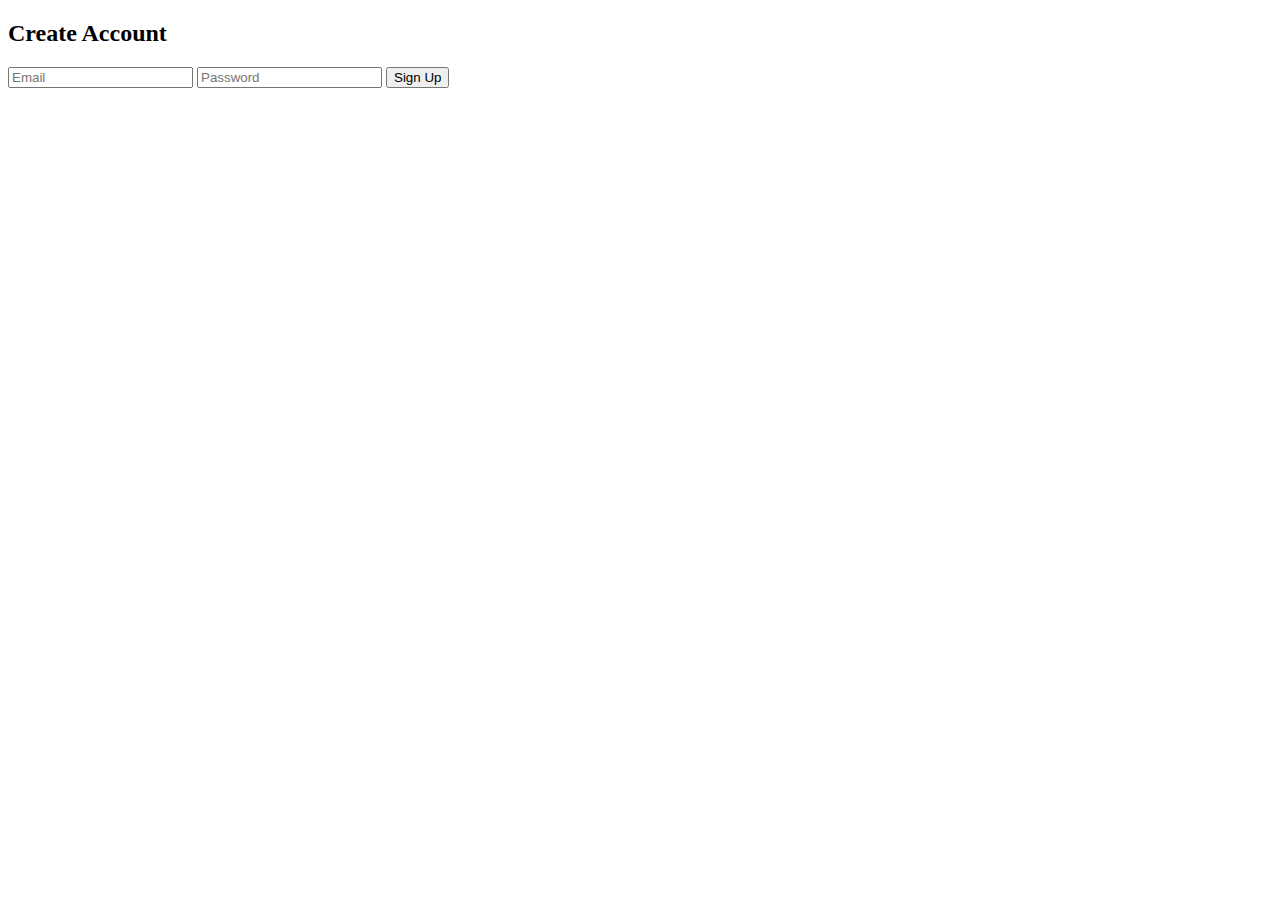
<file: signup.html>
<!DOCTYPE html>
<html>
<head>
  <title>Sign Up</title>
</head>
<body>

<h2>Create Account</h2>

<input type="email" id="email" placeholder="Email">
<input type="password" id="password" placeholder="Password">
<button id="signupBtn">Sign Up</button>

<script type="module" src="js/auth.js"></script>
</body>
</html>
</file>
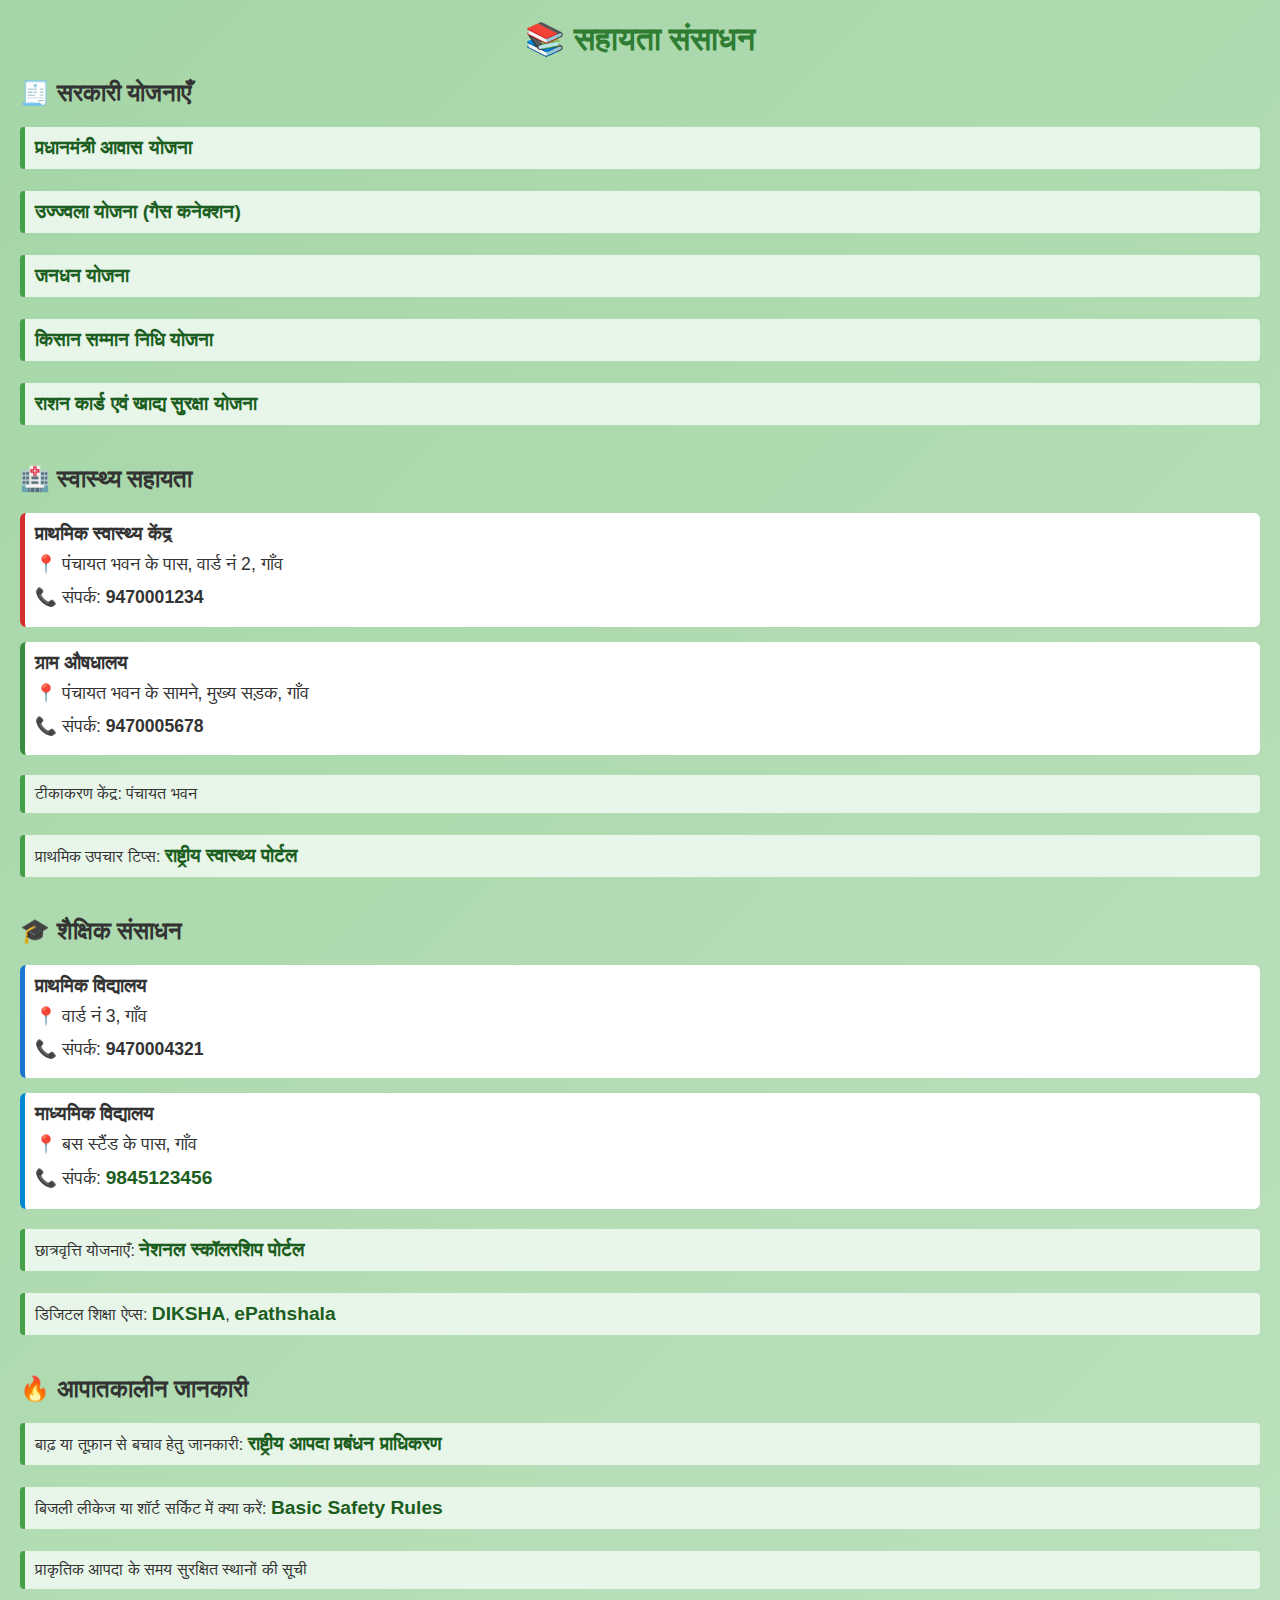
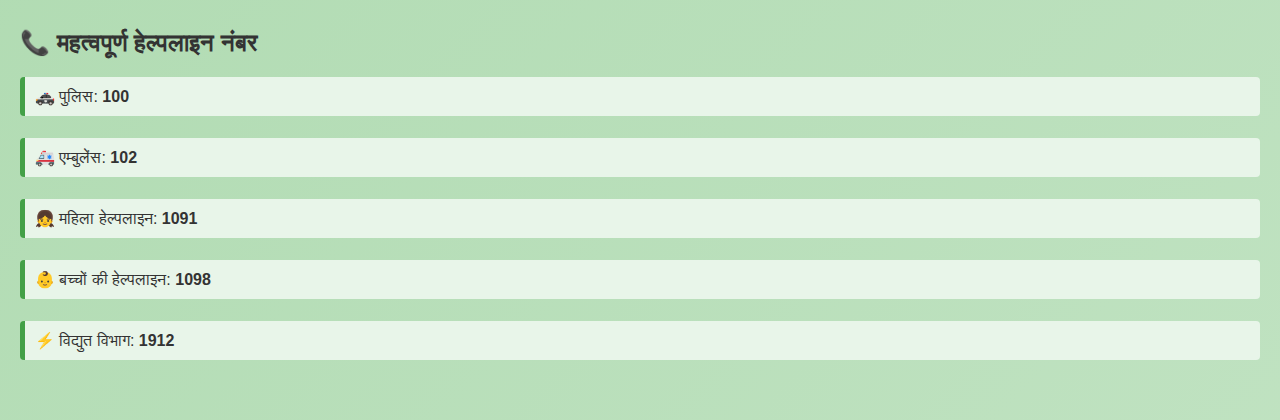
<file: village-resources.html>
<html lang="hi">
<head>
  <meta charset="UTF-8">
  <meta name="viewport" content="width=device-width, initial-scale=1.0">
  <title>सहायता संसाधन</title>
  <link rel="stylesheet" href="style.css">
  <style>
    body {
      font-family: 'Noto Sans Devanagari', sans-serif;
      background-color: #f9fbe7;
      color: #333;
      padding: 20px;
    }
    h1 {
      text-align: center;
      color: #2e7d32;
    }
    section {
      margin-bottom: 30px;
    }
    ul {
      list-style-type: none;
      padding-left: 0;
    }
    li {
      margin-bottom: 10px;
      background: #e8f5e9;
      padding: 10px;
      border-left: 5px solid #43a047;
      border-radius: 4px;
    }
    a {
      color: #1b5e20;
      text-decoration: none;
      font-weight: bold;
    }
    a:hover {
      text-decoration: underline;
    }
  </style>
</head>
<body>
  <h1>📚 सहायता संसाधन</h1>

  <section>
    <h2>🧾 सरकारी योजनाएँ</h2>
    <ul>
      <li><a href="https://pmaymis.gov.in/" target="_blank">प्रधानमंत्री आवास योजना</a></li>
      <li><a href="https://pmuy.gov.in/" target="_blank">उज्ज्वला योजना (गैस कनेक्शन)</a></li>
      <li><a href="https://pmjdy.gov.in/" target="_blank">जनधन योजना</a></li>
      <li><a href="https://pmkisan.gov.in/" target="_blank">किसान सम्मान निधि योजना</a></li>
      <li><a href="https://nfsa.gov.in/" target="_blank">राशन कार्ड एवं खाद्य सुरक्षा योजना</a></li>
    </ul>
  </section>

  <section>
  <h2>🏥 स्वास्थ्य सहायता</h2>
  <div style="display: flex; flex-direction: column; gap: 15px;">
    <div style="background: #fff; border-left: 5px solid #d32f2f; padding: 10px; border-radius: 6px;">
      <h3 style="margin: 0;">प्राथमिक स्वास्थ्य केंद्र</h3>
      <p style="margin: 5px 0;">📍 पंचायत भवन के पास, वार्ड नं 2, गाँव</p>
      <p style="margin: 5px 0;">📞 संपर्क: <strong>9470001234</strong></p>
    </div>
    <div style="background: #fff; border-left: 5px solid #388e3c; padding: 10px; border-radius: 6px;">
      <h3 style="margin: 0;">ग्राम औषधालय</h3>
      <p style="margin: 5px 0;">📍 पंचायत भवन के सामने, मुख्य सड़क, गाँव</p>
      <p style="margin: 5px 0;">📞 संपर्क: <strong>9470005678</strong></p>
    </div>
  </div>
  <ul style="margin-top: 20px;">
    <li>टीकाकरण केंद्र: पंचायत भवन</li>
    <li>प्राथमिक उपचार टिप्स: <a href="https://www.nhp.gov.in/healthlyliving" target="_blank">राष्ट्रीय स्वास्थ्य पोर्टल</a></li>
  </ul>
</section>

<section>
  <h2>🎓 शैक्षिक संसाधन</h2>
  <div style="display: flex; flex-direction: column; gap: 15px;">
    <div style="background: #fff; border-left: 5px solid #1976d2; padding: 10px; border-radius: 6px;">
      <h3 style="margin: 0;">प्राथमिक विद्यालय</h3>
      <p style="margin: 5px 0;">📍 वार्ड नं 3, गाँव</p>
      <p style="margin: 5px 0;">📞 संपर्क: <strong>9470004321</strong></p>
    </div>
    <div style="background: #fff; border-left: 5px solid #0288d1; padding: 10px; border-radius: 6px;">
      <h3 style="margin: 0;">माध्यमिक विद्यालय</h3>
      <p style="margin: 5px 0;">📍 बस स्टैंड के पास, गाँव</p>
      <p style="margin: 5px 0;">📞 संपर्क: <a href="tel:9845123456">9845123456</a></p>
    </div>
  </div>
  <ul style="margin-top: 20px;">
    <li>छात्रवृत्ति योजनाएँ: <a href="https://scholarships.gov.in/" target="_blank">नेशनल स्कॉलरशिप पोर्टल</a></li>
    <li>डिजिटल शिक्षा ऐप्स: <a href="https://diksha.gov.in/" target="_blank">DIKSHA</a>, <a href="https://epathshala.nic.in/" target="_blank">ePathshala</a></li>
  </ul>
</section>

  <section>
    <h2>🔥 आपातकालीन जानकारी</h2>
    <ul>
      <li>बाढ़ या तूफ़ान से बचाव हेतु जानकारी: <a href="https://ndma.gov.in/" target="_blank">राष्ट्रीय आपदा प्रबंधन प्राधिकरण</a></li>
      <li>बिजली लीकेज या शॉर्ट सर्किट में क्या करें: <a href="https://www.herzindagi.com/hindi/society-culture/what-should-we-do-in-case-of-a-short-circuit-article-292855"target="_blank">Basic Safety Rules</a></li>
      <li>प्राकृतिक आपदा के समय सुरक्षित स्थानों की सूची</li>
    </ul>
  </section>

  <section>
    <h2>📞 महत्वपूर्ण हेल्पलाइन नंबर</h2>
    <ul>
      <li>🚓 पुलिस: <strong>100</strong></li>
      <li>🚑 एम्बुलेंस: <strong>102</strong></li>
      <li>👧 महिला हेल्पलाइन: <strong>1091</strong></li>
      <li>👶 बच्चों की हेल्पलाइन: <strong>1098</strong></li>
      <li>⚡ विद्युत विभाग: <strong>1912</strong></li>
    </ul>
  </section>
<!-- Code injected by live-server -->
<script>
	// <![CDATA[  <-- For SVG support
	if ('WebSocket' in window) {
		(function () {
			function refreshCSS() {
				var sheets = [].slice.call(document.getElementsByTagName("link"));
				var head = document.getElementsByTagName("head")[0];
				for (var i = 0; i < sheets.length; ++i) {
					var elem = sheets[i];
					var parent = elem.parentElement || head;
					parent.removeChild(elem);
					var rel = elem.rel;
					if (elem.href && typeof rel != "string" || rel.length == 0 || rel.toLowerCase() == "stylesheet") {
						var url = elem.href.replace(/(&|\?)_cacheOverride=\d+/, '');
						elem.href = url + (url.indexOf('?') >= 0 ? '&' : '?') + '_cacheOverride=' + (new Date().valueOf());
					}
					parent.appendChild(elem);
				}
			}
			var protocol = window.location.protocol === 'http:' ? 'ws://' : 'wss://';
			var address = protocol + window.location.host + window.location.pathname + '/ws';
			var socket = new WebSocket(address);
			socket.onmessage = function (msg) {
				if (msg.data == 'reload') window.location.reload();
				else if (msg.data == 'refreshcss') refreshCSS();
			};
			if (sessionStorage && !sessionStorage.getItem('IsThisFirstTime_Log_From_LiveServer')) {
				console.log('Live reload enabled.');
				sessionStorage.setItem('IsThisFirstTime_Log_From_LiveServer', true);
			}
		})();
	}
	else {
		console.error('Upgrade your browser. This Browser is NOT supported WebSocket for Live-Reloading.');
	}
	// ]]>
</script>
</body>
</html>
</file>
<file: style.css>
body {
  margin: 0;
  font-family: 'Segoe UI', sans-serif;
  background: linear-gradient(to right, #f1f8e9, #e8f5e9);
  color: #2e7d32;
  scroll-behavior: smooth;
}
body {
  background: linear-gradient(-45deg, #e8f5e9, #f1f8e9, #c8e6c9, #a5d6a7);
  background-size: 400% 400%;
  animation: gradientFlow 15s ease infinite;
}

@keyframes gradientFlow {
  0% { background-position: 0% 50%; }
  50% { background-position: 100% 50%; }
  100% { background-position: 0% 50%; }
}

header {
  background-color: #1b5e20;
  color: white;
  padding: 1.5rem 1rem;
  text-align: center;
  font-size: 2rem;
  box-shadow: 0 2px 5px rgba(0, 0, 0, 0.1);
  position: sticky;
  top: 0;
  z-index: 1000;
  animation: fadeSlideDown 0.6s ease-out;
}

main {
  max-width: 900px;
  margin: 2rem auto;
  background-color: white;
  padding: 2rem;
  border-radius: 12px;
  box-shadow: 0 4px 12px rgba(0, 0, 0, 0.1);
  animation: fadeIn 1s ease-in-out;
}

p {
  font-size: 1.1rem;
  line-height: 1.6;
}

ul {
  list-style: none;
  padding: 0;
  margin-top: 1rem;
  display: flex;
  flex-direction: column;
  gap: 0.75rem;
}

li {
  margin: 0;
  background-color: #e8f5e9;
  padding: 0.75rem 1rem;
  border-left: 5px solid #43a047;
  border-radius: 6px;
  transition: transform 0.2s, background-color 0.3s;
  cursor: pointer;
}

li:hover {
  transform: translateX(5px);
  background-color: #dcedc8;
}

a {
  text-decoration: none;
  color: #1b5e20;
  font-size: 1.2rem;
  transition: color 0.3s, transform 0.3s;
}

a:hover {
  color: #388e3c;
  transform: scale(1.05);
}

img {
  max-width: 100%;
  border-radius: 8px;
  transition: transform 0.4s ease, box-shadow 0.4s ease;
}

img:hover {
  transform: scale(1.03);
  box-shadow: 0 6px 12px rgba(0, 0, 0, 0.15);
}

footer {
  text-align: center;
  padding: 1rem;
  background-color: #c8e6c9;
  font-size: 0.9rem;
  color: #2e7d32;
  margin-top: 2rem;
  border-top: 1px solid #a5d6a7;
  box-shadow: inset 0 1px 3px rgba(0, 0, 0, 0.05);
  animation: fadeIn 1.2s ease-in;
}

@keyframes fadeIn {
  from {
    opacity: 0;
    transform: translateY(20px);
  }
  to {
    opacity: 1;
    transform: translateY(0);
  }
}

@keyframes fadeSlideDown {
  from {
    opacity: 0;
    transform: translateY(-30px);
  }
  to {
    opacity: 1;
    transform: translateY(0);
  }
}
</file>
